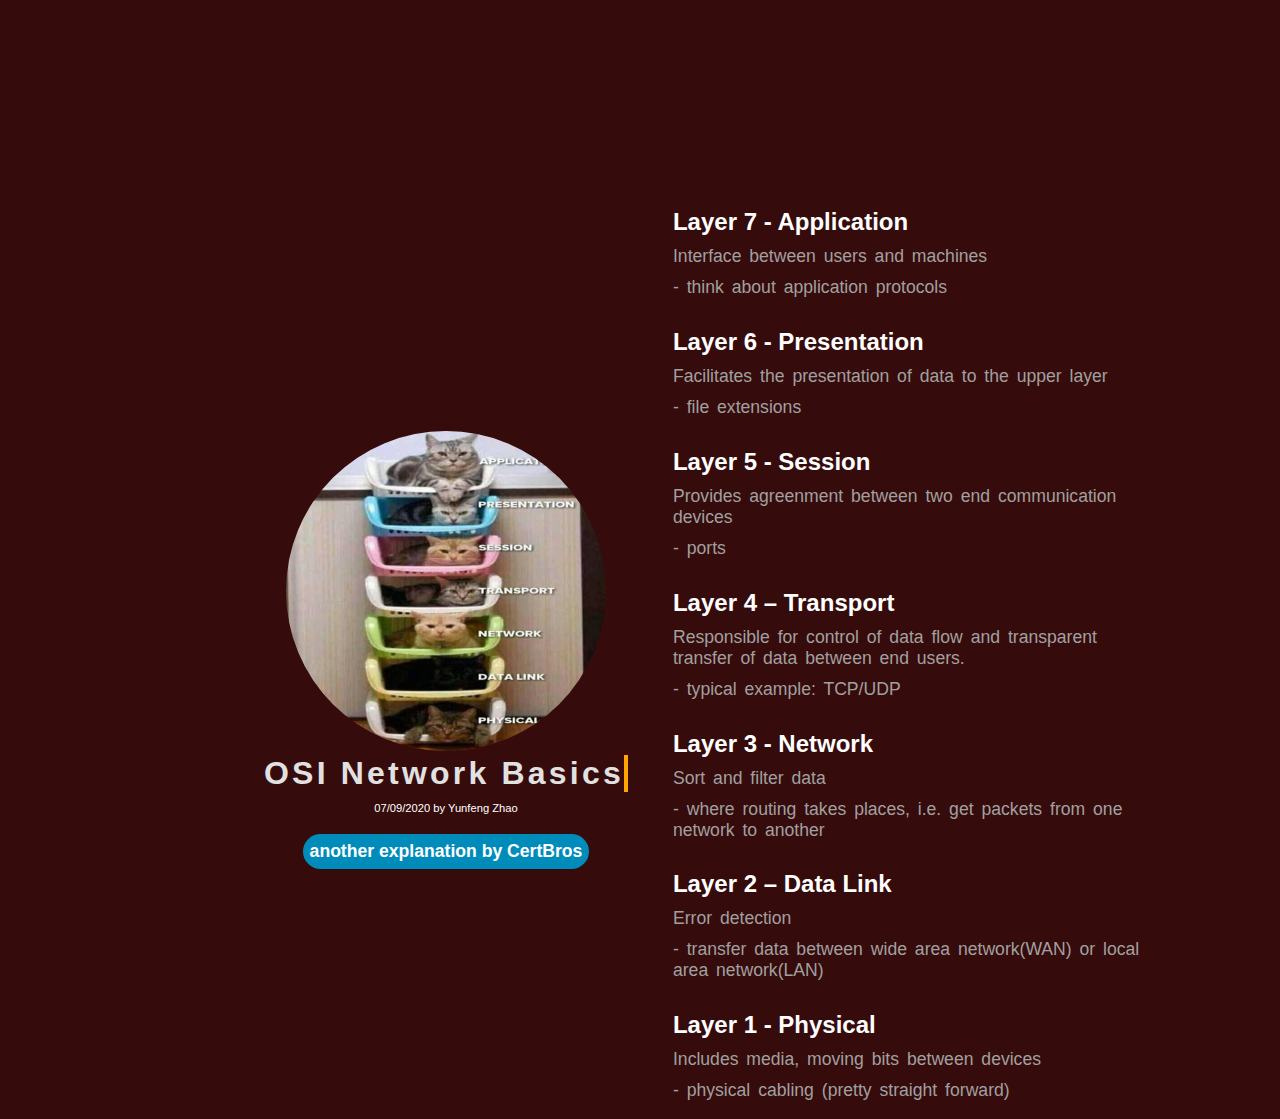
<file: index.html>
<!DOCTYPE html>
<html lang="en">
<head>
    <meta charset="UTF-8">
    <meta name="viewport" content="width=device-width, initial-scale=1.0">
    <meta http-equiv="X-UA-Compatible" content="ie=edge">
    <link rel="stylesheet" href="https://use.fontawesome.com/releases/v5.4.1/css/all.css" integrity="sha384-5sAR7xN1Nv6T6+dT2mhtzEpVJvfS3NScPQTrOxhwjIuvcA67KV2R5Jz6kr4abQsz" crossorigin="anonymous">
    <link rel="stylesheet" href="YunfengZhaoProj.css">
    <title>OSI Network Basics</title>
</head>
<body>
<div class="bg">
    <div class = "container">
        <div class="grid-2">

        <div class="section-1">
            <img class="img" src="layer17.png" width = 320px height= 320px alt="profile pic">
            <h1>OSI Network Basics</h1>
            <p style="color:white">07/09/2020 by Yunfeng Zhao</p>
            <div>
                <a href="https://www.youtube.com/watch?v=LANW3m7UgWs" class="btn">another explanation by CertBros</a>
            </div>
            
        </div>
        <div class="section-2">
            
            <h2>Layer 7 - Application</h2>
                <p>Interface between users and machines</p>
                <p>- think about application protocols</p>
            <h2>Layer 6 - Presentation</h2>
                <p>Facilitates the presentation of data to the upper layer</p>
                <p>- file extensions</p>
            <h2>Layer 5 - Session</h2>
                <p>Provides agreenment between two end communication devices</p>
                <p>- ports</p>
            <h2>Layer 4 – Transport</h2>
                <p>Responsible for control of data flow and transparent transfer of data between end users.</p>
                <p>- typical example: TCP/UDP</p>
            <h2>Layer 3 - Network</h2>
                <p>Sort and filter data</p>
                <p>- where routing takes places, i.e. get packets from one network to another</p>
            <h2>Layer 2 – Data Link</h2>
                <p>Error detection</p>
                <p>- transfer data between wide area network(WAN) or local area network(LAN)</p>
            <h2>Layer 1 - Physical</h2>
                <p>Includes media, moving bits between devices</p>
                <p>- physical cabling (pretty straight forward)</p>
        </div>
      </div>
    </div>
</div>
</body>
</html>
</file>
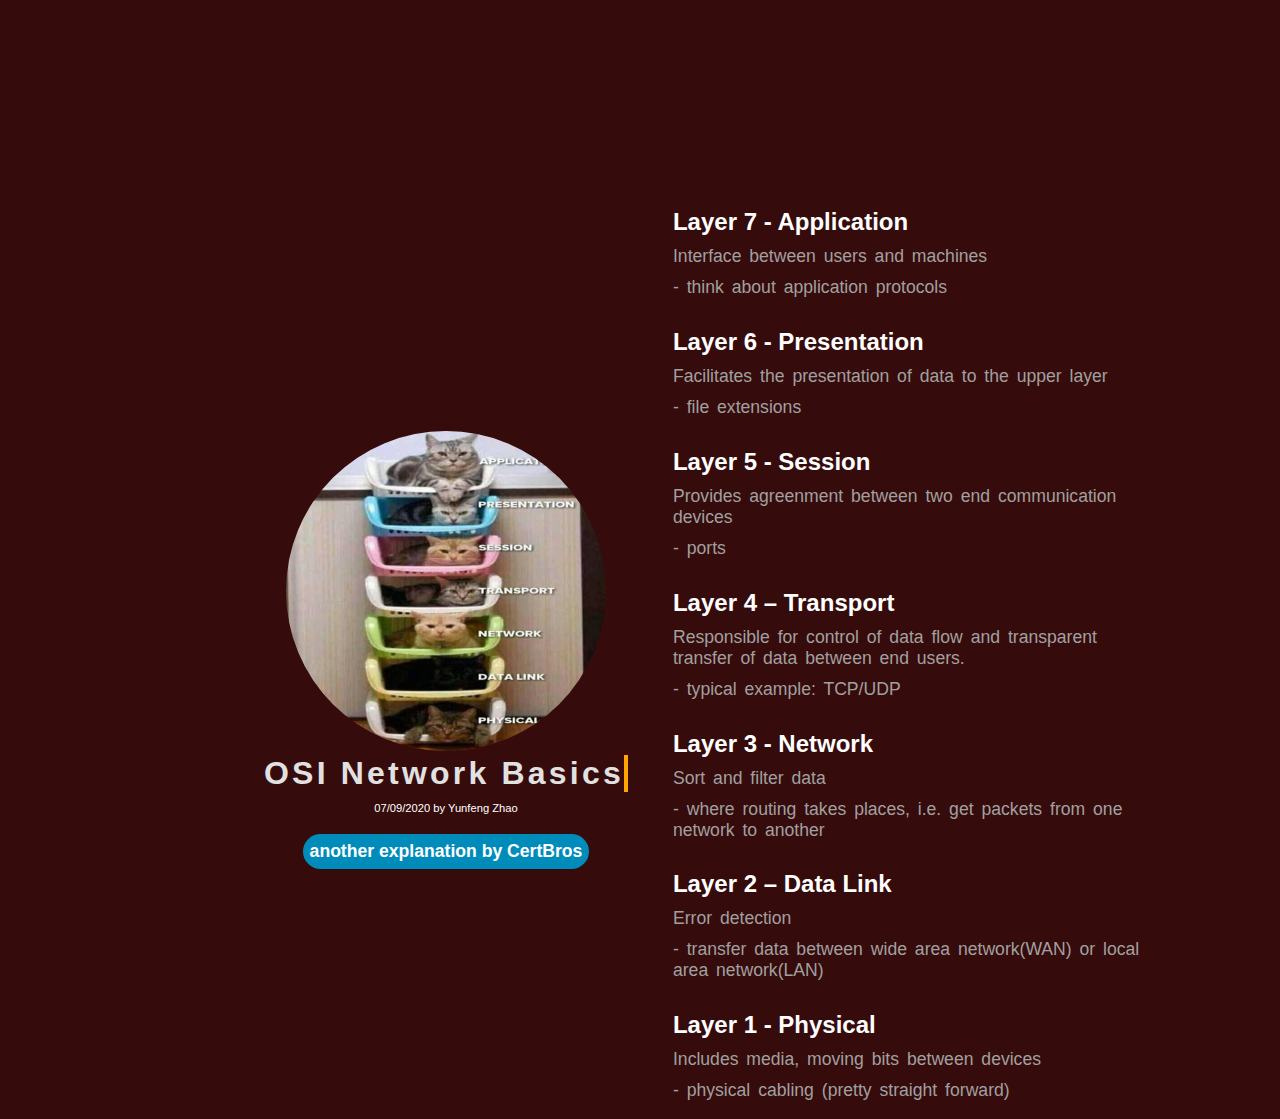
<file: YunfengZhaoProj.html>
<!DOCTYPE html>
<html lang="en">
<head>
    <meta charset="UTF-8">
    <meta name="viewport" content="width=device-width, initial-scale=1.0">
    <meta http-equiv="X-UA-Compatible" content="ie=edge">
    <link rel="stylesheet" href="https://use.fontawesome.com/releases/v5.4.1/css/all.css" integrity="sha384-5sAR7xN1Nv6T6+dT2mhtzEpVJvfS3NScPQTrOxhwjIuvcA67KV2R5Jz6kr4abQsz" crossorigin="anonymous">
    <link rel="icon" type="image/ico" href="zhao.png" />
    <link rel="stylesheet" href="YunfengZhaoProj.css">
    <title>OSI Network Basics</title>
</head>
<body>
<div class="bg">
    <div class = "container">
        <div class="grid-2">

        <div class="section-1">
            <img class="img" src="layer17.png" width = 320px height= 320px alt="profile pic">
            <h1>OSI Network Basics</h1>
            <p style="color:white">07/09/2020 by Yunfeng Zhao</p>
            <div>
                <a href="https://www.youtube.com/watch?v=LANW3m7UgWs" class="btn">another explanation by CertBros</a>
            </div>
            
        </div>
        <div class="section-2">
            
            <h2>Layer 7 - Application</h2>
                <p>Interface between users and machines</p>
                <p>- think about application protocols</p>
            <h2>Layer 6 - Presentation</h2>
                <p>Facilitates the presentation of data to the upper layer</p>
                <p>- file extensions</p>
            <h2>Layer 5 - Session</h2>
                <p>Provides agreenment between two end communication devices</p>
                <p>- ports</p>
            <h2>Layer 4 – Transport</h2>
                <p>Responsible for control of data flow and transparent transfer of data between end users.</p>
                <p>- typical example: TCP/UDP</p>
            <h2>Layer 3 - Network</h2>
                <p>Sort and filter data</p>
                <p>- where routing takes places, i.e. get packets from one network to another</p>
            <h2>Layer 2 – Data Link</h2>
                <p>Error detection</p>
                <p>- transfer data between wide area network(WAN) or local area network(LAN)</p>
            <h2>Layer 1 - Physical</h2>
                <p>Includes media, moving bits between devices</p>
                <p>- physical cabling (pretty straight forward)</p>
        </div>
      </div>
    </div>
</div>
</body>
</html>
</file>
<file: YunfengZhaoProj.css>
/* global */
@import url('https://fonts.googleapis.com/css?family=Roboto');

.grid-2{
    margin:auto;
    display: grid;
    grid-template-columns: repeat(2,1fr);
    position: relative;}



body{
  padding: 10;
  background-color: rgb(54, 11, 11);
  font-family: 'Open Sans', sans-serif;
  cursor: default;
  min-height:100%;

}

h1 {
    font-family: 'Open Sans', sans-serif;
    overflow: hidden; /* Ensures the content is not revealed until the animation */
    border-right: .15em solid orange; /* The typwriter cursor */
    white-space: nowrap; /* Keeps the content on a single line */
    margin: auto auto; /* Gives that scrolling effect as the typing happens */
    letter-spacing: .1em;
    animation:
      typing 2.8s steps(40, end),
      blink-caret .75s step-end infinite;
}

h2,.white{
    color: rgb(255, 255, 255);
}


/* section 1 */
.section-1{
    margin:auto;
    padding-top: 20vh;
    padding-left: 20vw;
    padding-right: 5vh;
    text-align: center;
}

.section-1 p{
    font-size: 0.7rem;
    padding-bottom: 10px;
    margin:0;
    color:rgb(8, 8, 8);
}


.section-1 h1{
    font-size: 2rem;
    margin-bottom: 10px;
    color: rgb(226, 225, 225);
}

.section-1 a{
    font-size: 1.5rem;
    padding: 15px;
    color:#55ACEE;
    text-decoration: none;
}

a.btn {
    margin-top:10px;
    display:inline-flex;
    text-shadow: none;
    font-weight: bold;
    font-size: 1.1rem;
    border-radius: 12px;
    padding:7px;
    -webkit-border-radius: 40px;
    -moz-border-radius: 40px;
    border-radius: 40px;
    color:#FFF;
    background-color:#008CBA;
}



img {
    border-radius:50%;
}

.fa-linkedin {
    color: rgb(172, 172, 172);
  }

.fa-linkedin:hover {
    color: #ffffff;
}
.fa-facebook {
    color: rgb(172, 172, 172);
  }

.fa-facebook:hover {
    color:#052c74;
  }

.fa-github {
    color:rgb(172, 172, 172);
    border-radius: 50%;
  }

.fa-github:hover {
    color: rgb(255, 255, 255);
    border-radius: 50%;
  }

/* section 2 */
.section-2{
    padding-top: 20vh;
    width: 80%;
}

.section-2 h2{
   
    font-size: 1.5rem;
    margin-bottom: 10px;
    color: rgb(255, 255, 255);

}

.section-2 p,ul{
    font-size: 1.1rem;
    padding-bottom: 10px;
    margin:0;
    word-spacing: 3px;
    color:rgb(161, 160, 160);
}

.section-2 a{
    display: block;
    padding: 5px;
    font-size: 1.1rem;
    padding-left: 0;
    width: auto;
    color:rgb(134, 134, 134);
    text-decoration: none;
}
/* animations / utilities */

.section-1 a:hover{
    color: rgb(15, 4, 63);
    cursor: pointer;
    transition: 0.3s;
}

@keyframes typing {
  from { width: 0 }
  to { width: 100% }
}
@keyframes blink-caret {
  from, to { border-color: transparent }
  50% { border-color: orange; }
}

/* media queres */
@media(max-width:767px){
    .grid-2{
        grid-template-columns: 1fr;
    }
    .section-1{
        padding:0;
        padding-top: 5rem;
    }
    .section-2{
        padding: 0;
        width:90%;
        padding-left: 2rem;
        padding-top: 2rem;
    }

    .section-1 h1{
        font-size: 2rem;
        margin-bottom: 10px;
        color:rgb(172, 172, 172);
    }


}
</file>
